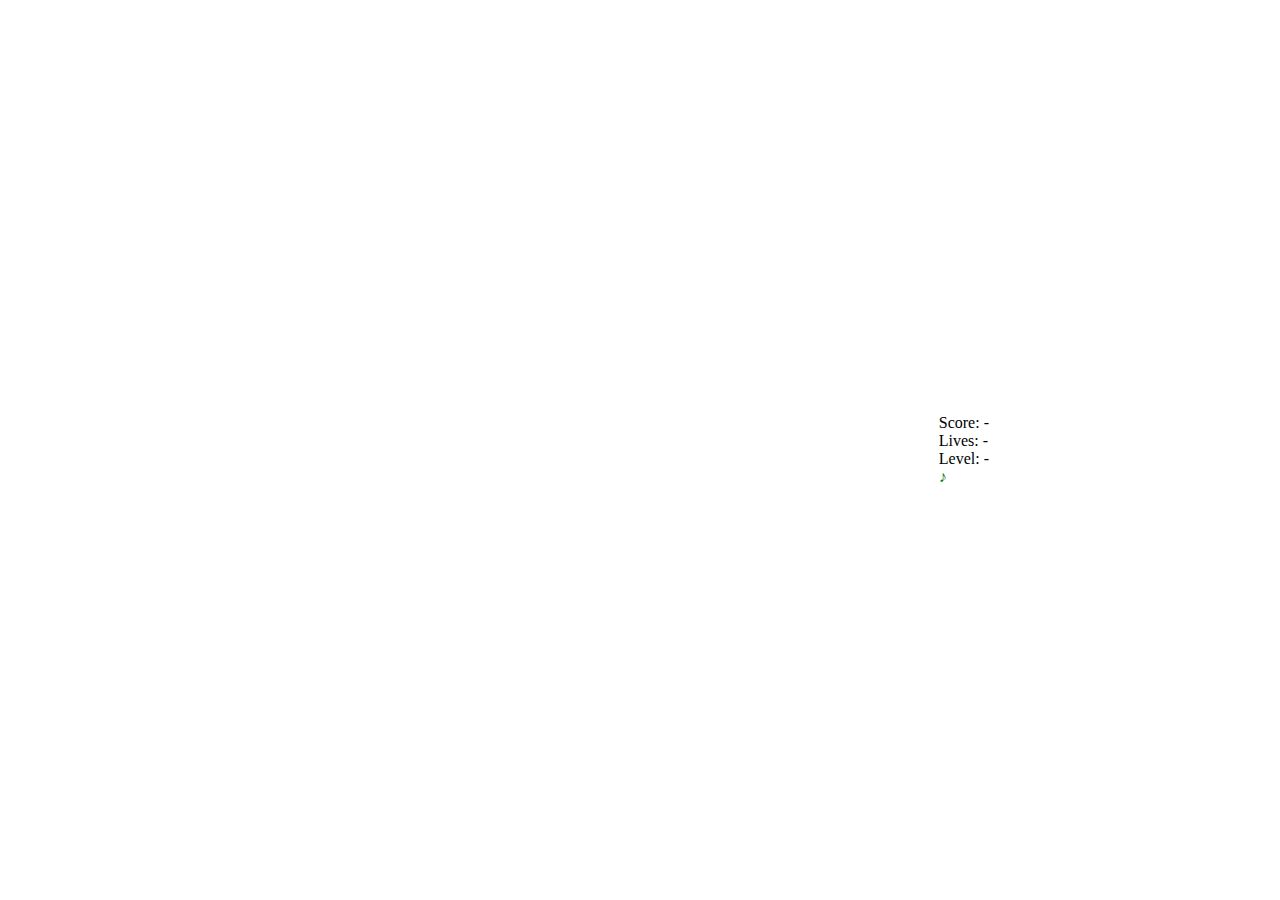
<file: pacman-source/index.html>
<!DOCTYPE html>
<html>
  <head>
    <meta charset="utf-8" />
    <title>HTML5 Pacman</title>
    
    <style type="text/css">
		html, body{
			margin: 0;
			padding: 0;
			width: 100%;
			height: 100%;
			display: flex;
			justify-content: center;
			align-items: center;
		}
      .pacman-wrapper {
        height:750px;
		  aspect-ratio: 19 / 22;
      }

		.sound-panel.disabled{color:red;}
		.sound-panel:not(.disabled){color: green;}
    </style>

</head>

<body>
	<div class="pacman-wrapper"></div>
	<div class="game-stats">
		<div class="score-panel">Score: <span class="score">-</span></div>
		<div class="lives-panel">Lives: <span class="lives">-</span></div>
		<div class="level-panel">Level: <span class="level">-</span></div>
		<div class="sound-panel">♪</div>
	</div>

	<script src="constants.js"></script>
	<script src="audio.js"></script>
	<script src="map.js"></script>
	<script src="ghost.js"></script>
	<script src="player.js"></script>
	<script src="game.js"></script>

  	<script>
	document.addEventListener('DOMContentLoaded', () => {
		new Game({
			container: document.querySelector('.pacman-wrapper'),
			score: document.querySelector('.score'),
			lives: document.querySelector('.lives'),
			level: document.querySelector('.level'),
			sound: document.querySelector('.sound-panel'),
		})
	})
  	</script>
</body>
</html>
</file>
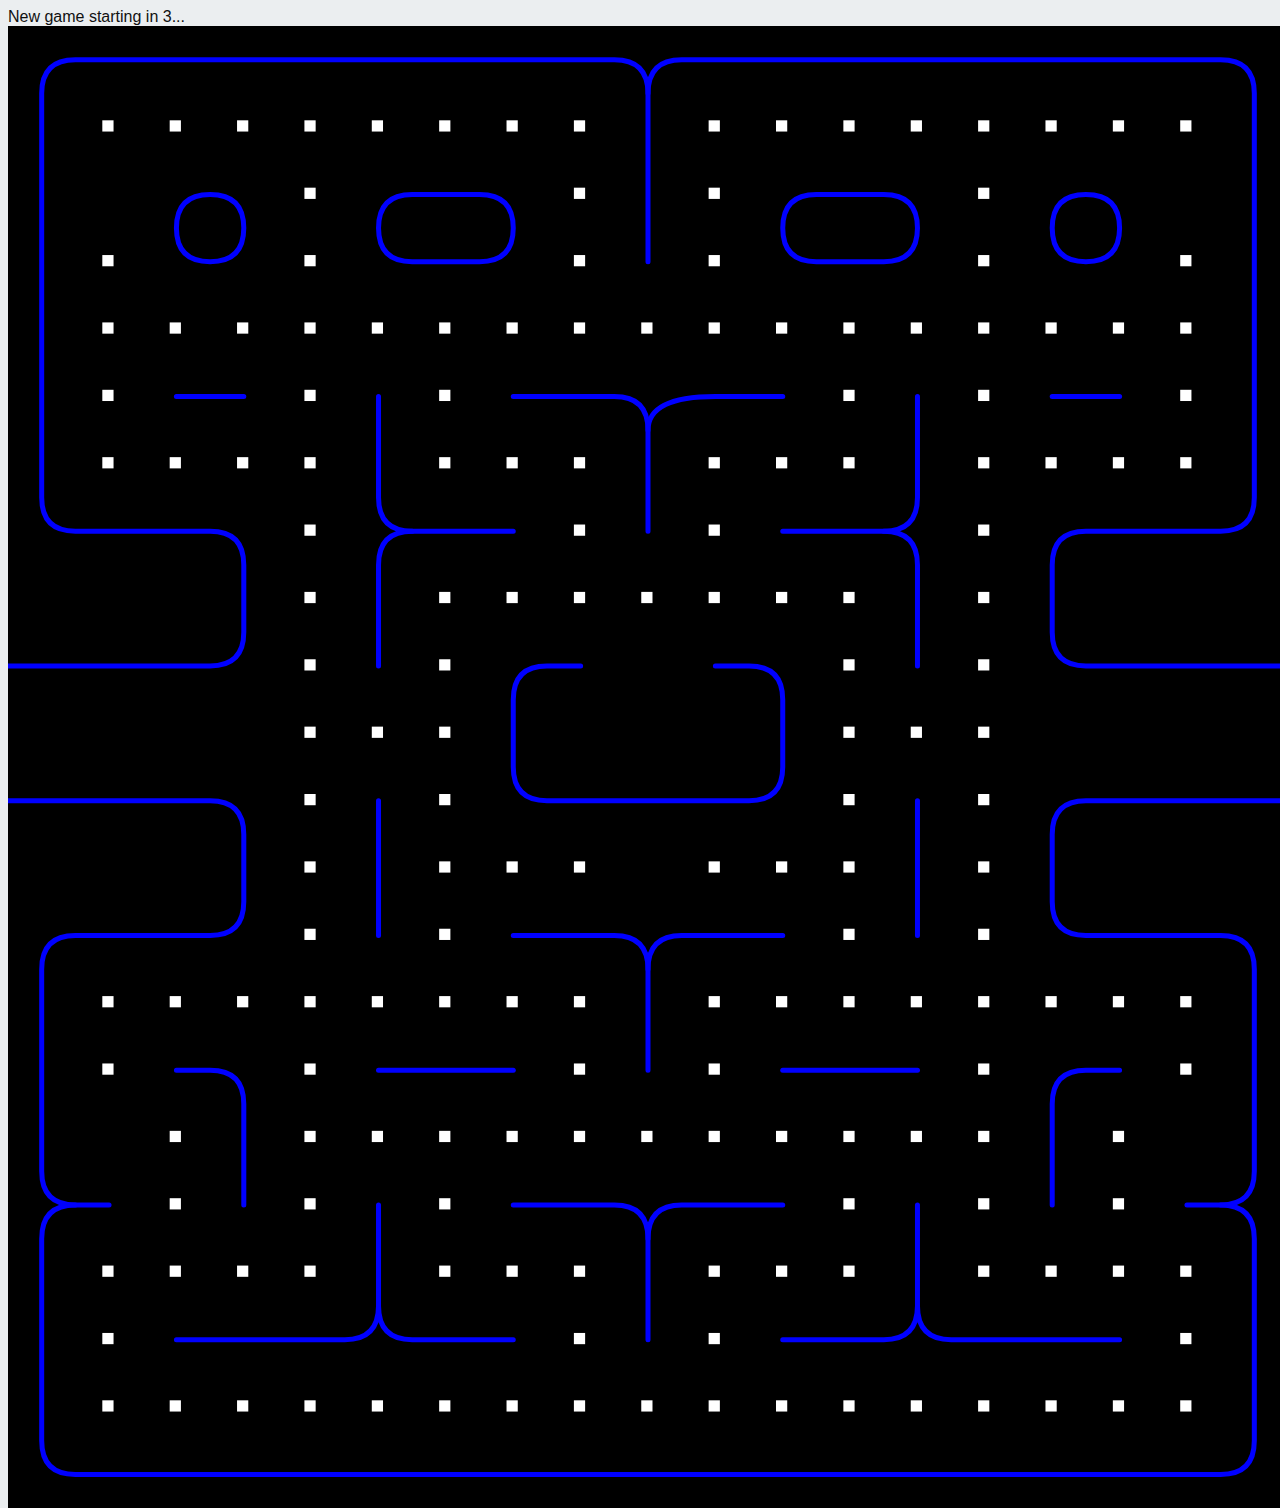
<file: game.html>
<!doctype html>
<html>
	<head>
		<meta http-equiv="Content-Type" content="text/html; charset=Utf-8">

		<title>Pacmen</title>
		<link rel="stylesheet" href="include/styles.css">
	</head>

<body>
	<div class="pacman-wrapper">
		<div class="message">Test</div>
	</div>
	<div class="game-stats">
		<div class="score-panel">Score: <span class="score">-</span></div>
		<div class="lives-panel">Lives: <span class="lives">-</span></div>
		<div class="level-panel">Level: <span class="level">-</span></div>
		<div class="sound-panel">♪</div>
	</div>

	<script src="include/game/constants.js"></script>
	<script src="include/game/audio.js"></script>
	<script src="include/game/map.js"></script>
	<script src="include/game/ghost.js"></script>
	<script src="include/game/player.js"></script>
	<script src="include/game/game.js"></script>

	<script src="include/scripts.js"></script>

  	<script>
  	</script>
</body>
</html>
</file>
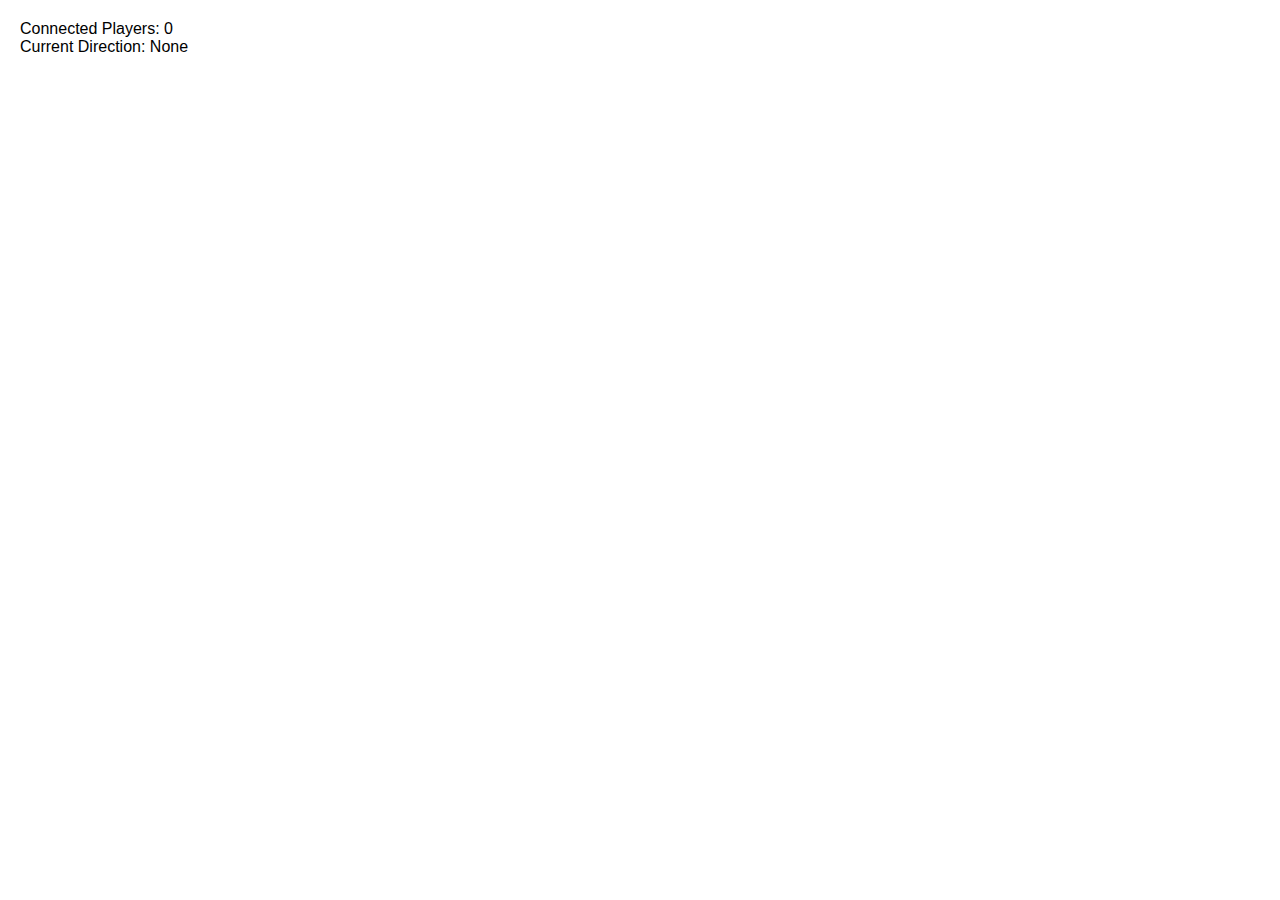
<file: test.html>
<!DOCTYPE html>
<html>
<head>
	<title>Pacman Client</title>
	<style>
		body {
			font-family: Arial, sans-serif;
			margin: 20px;
		}
		
		#status {
			margin-bottom: 20px;
		}
		
		#players {
			display: flex;
			flex-wrap: wrap;
			gap: 10px;
		}
		
		.player-box {
			border: 2px solid #333;
			border-radius: 8px;
			padding: 10px;
			min-width: 120px;
			text-align: center;
			background-color: #f0f0f0;
		}
		
		.player-id {
			font-weight: bold;
			margin-bottom: 5px;
			font-size: 12px;
		}
		
		.arrows {
			display: grid;
			grid-template-columns: 1fr 1fr 1fr;
			grid-template-rows: 1fr 1fr 1fr;
			gap: 2px;
			width: 60px;
			height: 60px;
			margin: 0 auto;
		}
		
		.arrow {
			background-color: #ddd;
			border: 1px solid #999;
			display: flex;
			align-items: center;
			justify-content: center;
			font-size: 16px;
			transition: background-color 0.1s;
		}
		
		.arrow.active {
			background-color: #4CAF50;
			color: white;
		}
		
		.arrow.up { grid-column: 2; grid-row: 1; }
		.arrow.left { grid-column: 1; grid-row: 2; }
		.arrow.right { grid-column: 3; grid-row: 2; }
		.arrow.down { grid-column: 2; grid-row: 3; }
	</style>
</head>
<body>
	<div id="status">
		<div>Connected Players: <span id="playerCount">0</span></div>
		<div>Current Direction: <span id="currentDirection">None</span></div>
	</div>
	
	<div id="players"></div>

	<script>
		let ws;
		let heldKeys = new Set();
		let playerStates = new Map(); // Track each player's held keys

		// Connect to PartyKit server
		function connect() {
			// Replace with your actual PartyKit URL
			ws = new WebSocket('ws://localhost:1999/party/main');
			
			ws.onopen = () => {
				console.log('Connected to Pacman server');
			};
			
			ws.onmessage = (event) => {
				const data = JSON.parse(event.data);
				if (data.type === 'gameState') {
					console.log('Game state:', data.data);
					updateGameState(data.data);
				}
			};
			
			ws.onclose = () => {
				console.log('Disconnected from server');
				// Reconnect after 1 second
				setTimeout(connect, 1000);
			};
			
			ws.onerror = (error) => {
				console.error('WebSocket error:', error);
			};
		}

		// Update the game state display
		function updateGameState(gameState) {
			// Update player count
			document.getElementById('playerCount').textContent = gameState.connectedUsers;
			
			// Update current direction
			const direction = gameState.currentDirection;
			let directionText = 'None';
			if (direction.vertical && direction.horizontal) {
				directionText = `${direction.vertical}-${direction.horizontal}`;
			} else if (direction.vertical) {
				directionText = direction.vertical;
			} else if (direction.horizontal) {
				directionText = direction.horizontal;
			}
			document.getElementById('currentDirection').textContent = directionText;
		}

		// Send key down event
		function sendKeyDown(key) {
			if (ws && ws.readyState === WebSocket.OPEN) {
				ws.send(JSON.stringify({
					type: 'keyDown',
					key: key
				}));
			}
		}

		// Send key up event
		function sendKeyUp(key) {
			if (ws && ws.readyState === WebSocket.OPEN) {
				ws.send(JSON.stringify({
					type: 'keyUp',
					key: key
				}));
			}
		}

		// Handle keydown events
		document.addEventListener('keydown', (event) => {
			// Only handle arrow keys
			if (['ArrowUp', 'ArrowDown', 'ArrowLeft', 'ArrowRight'].includes(event.key)) {
				event.preventDefault();
				
				// Only send if key wasn't already held down
				if (!heldKeys.has(event.key)) {
					heldKeys.add(event.key);
					sendKeyDown(event.key);
					console.log('Key down:', event.key);
				}
			}
		});

		// Handle keyup events
		document.addEventListener('keyup', (event) => {
			// Only handle arrow keys
			if (['ArrowUp', 'ArrowDown', 'ArrowLeft', 'ArrowRight'].includes(event.key)) {
				event.preventDefault();
				
				// Only send if key was actually held down
				if (heldKeys.has(event.key)) {
					heldKeys.delete(event.key);
					sendKeyUp(event.key);
					console.log('Key up:', event.key);
				}
			}
		});

		// Handle window focus/blur to reset held keys
		window.addEventListener('blur', () => {
			// Send key up for all held keys when window loses focus
			heldKeys.forEach(key => {
				sendKeyUp(key);
				console.log('Key up (window blur):', key);
			});
			heldKeys.clear();
		});

		// Connect when page loads
		connect();
	</script>
</body>
</html>
</file>
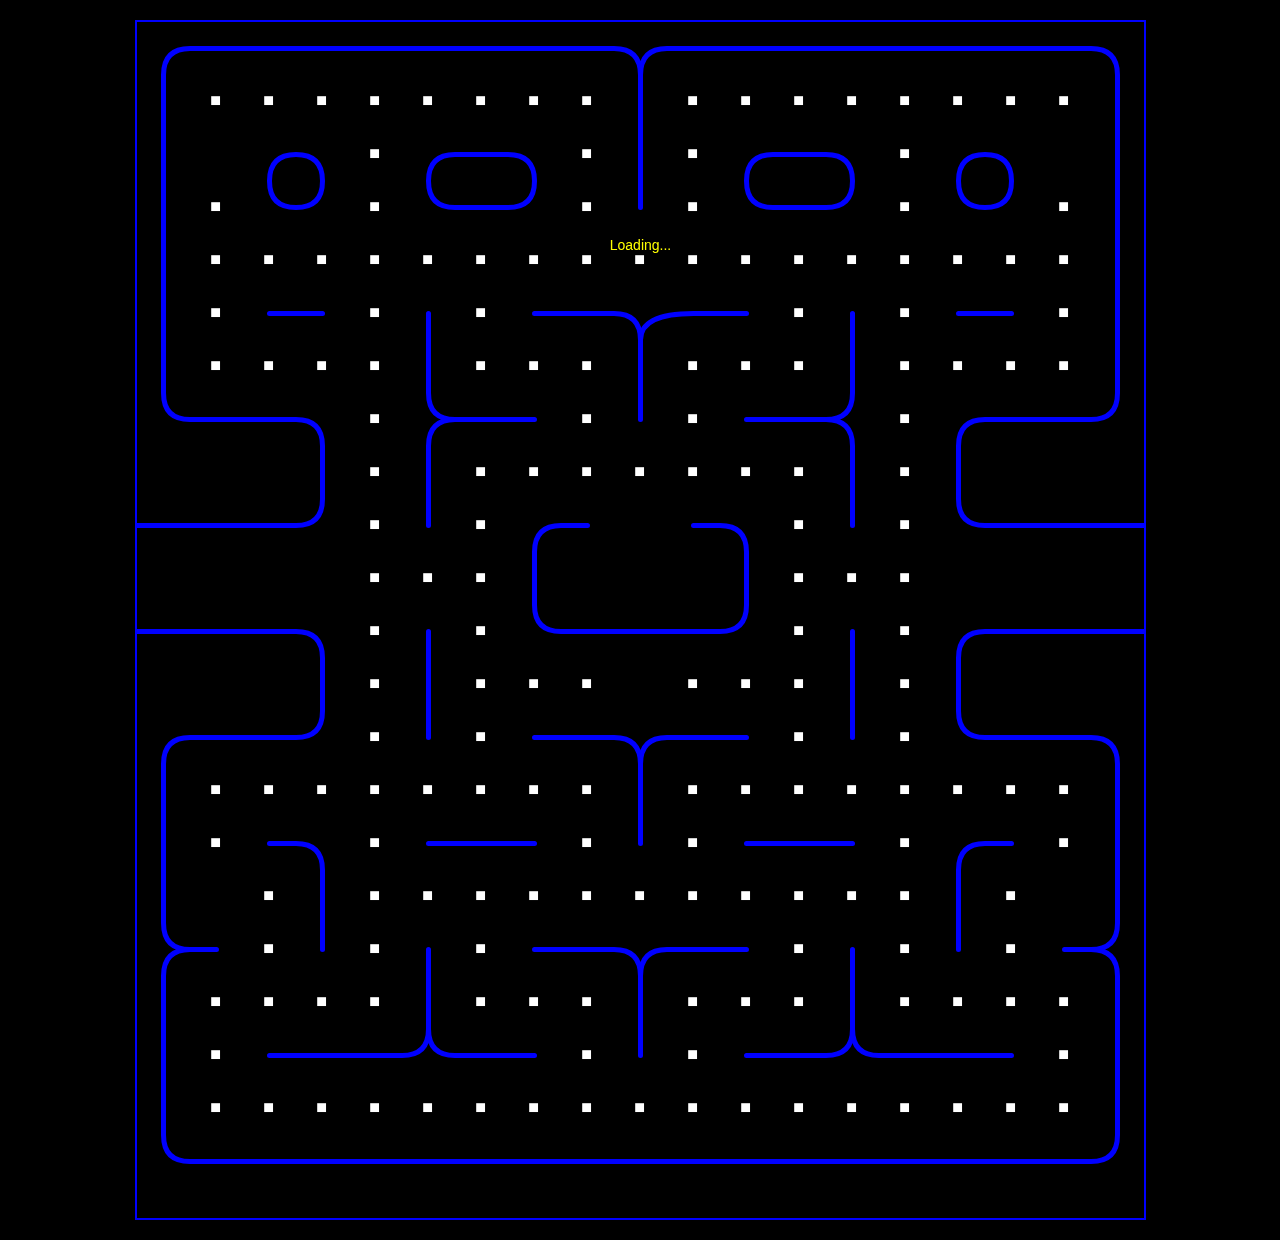
<file: pacman-source/moderner.html>
<!DOCTYPE html>
<html lang="en">
<head>
	<meta charset="UTF-8">
	<meta name="viewport" content="width=device-width, initial-scale=1.0">
	<title>Modern Pacman</title>
	<style>
		body {
			margin: 0;
			padding: 20px;
			background: #000;
			color: #fff;
			font-family: Arial, sans-serif;
			display: flex;
			justify-content: center;
			align-items: center;
			min-height: 100vh;
		}
		
		#gameContainer {
			border: 2px solid #00f;
			background: #000;
		}
		
		canvas {
			display: block;
		}
	</style>
</head>
<body>
	<div id="gameContainer">
		<canvas id="gameCanvas"></canvas>
	</div>

	<script>
		// Game Constants
		const DIRECTIONS = {
			NONE: 4,
			UP: 3,
			LEFT: 2,
			DOWN: 1,
			RIGHT: 11
		}

		const GAME_STATES = {
			WAITING: 5,
			PAUSE: 6,
			PLAYING: 7,
			COUNTDOWN: 8,
			EATEN_PAUSE: 9,
			DYING: 10
		}

		const TILE_TYPES = {
			WALL: 0,
			BISCUIT: 1,
			EMPTY: 2,
			BLOCK: 3,
			PILL: 4
		}

		const KEYS = {
			'N': 78,
			'S': 83,
			'P': 80,
			'ArrowLeft': 37,
			'ArrowUp': 38,
			'ArrowRight': 39,
			'ArrowDown': 40
		}

		const FPS = 30
		const GHOST_COLORS = ["#00FFDE", "#FF0000", "#FFB8DE", "#FFB847"]

		const MAP_DATA = [
			[0, 0, 0, 0, 0, 0, 0, 0, 0, 0, 0, 0, 0, 0, 0, 0, 0, 0, 0],
			[0, 1, 1, 1, 1, 1, 1, 1, 1, 0, 1, 1, 1, 1, 1, 1, 1, 1, 0],
			[0, 4, 0, 0, 1, 0, 0, 0, 1, 0, 1, 0, 0, 0, 1, 0, 0, 4, 0],
			[0, 1, 0, 0, 1, 0, 0, 0, 1, 0, 1, 0, 0, 0, 1, 0, 0, 1, 0],
			[0, 1, 1, 1, 1, 1, 1, 1, 1, 1, 1, 1, 1, 1, 1, 1, 1, 1, 0],
			[0, 1, 0, 0, 1, 0, 1, 0, 0, 0, 0, 0, 1, 0, 1, 0, 0, 1, 0],
			[0, 1, 1, 1, 1, 0, 1, 1, 1, 0, 1, 1, 1, 0, 1, 1, 1, 1, 0],
			[0, 0, 0, 0, 1, 0, 0, 0, 1, 0, 1, 0, 0, 0, 1, 0, 0, 0, 0],
			[2, 2, 2, 0, 1, 0, 1, 1, 1, 1, 1, 1, 1, 0, 1, 0, 2, 2, 2],
			[0, 0, 0, 0, 1, 0, 1, 0, 0, 3, 0, 0, 1, 0, 1, 0, 0, 0, 0],
			[2, 2, 2, 2, 1, 1, 1, 0, 3, 3, 3, 0, 1, 1, 1, 2, 2, 2, 2],
			[0, 0, 0, 0, 1, 0, 1, 0, 0, 0, 0, 0, 1, 0, 1, 0, 0, 0, 0],
			[2, 2, 2, 0, 1, 0, 1, 1, 1, 2, 1, 1, 1, 0, 1, 0, 2, 2, 2],
			[0, 0, 0, 0, 1, 0, 1, 0, 0, 0, 0, 0, 1, 0, 1, 0, 0, 0, 0],
			[0, 1, 1, 1, 1, 1, 1, 1, 1, 0, 1, 1, 1, 1, 1, 1, 1, 1, 0],
			[0, 1, 0, 0, 1, 0, 0, 0, 1, 0, 1, 0, 0, 0, 1, 0, 0, 1, 0],
			[0, 4, 1, 0, 1, 1, 1, 1, 1, 1, 1, 1, 1, 1, 1, 0, 1, 4, 0],
			[0, 0, 1, 0, 1, 0, 1, 0, 0, 0, 0, 0, 1, 0, 1, 0, 1, 0, 0],
			[0, 1, 1, 1, 1, 0, 1, 1, 1, 0, 1, 1, 1, 0, 1, 1, 1, 1, 0],
			[0, 1, 0, 0, 0, 0, 0, 0, 1, 0, 1, 0, 0, 0, 0, 0, 0, 1, 0],
			[0, 1, 1, 1, 1, 1, 1, 1, 1, 1, 1, 1, 1, 1, 1, 1, 1, 1, 0],
			[0, 0, 0, 0, 0, 0, 0, 0, 0, 0, 0, 0, 0, 0, 0, 0, 0, 0, 0]
		]

		const WALL_PATHS = [
			[{"move": [0, 9.5]}, {"line": [3, 9.5]}, {"curve": [3.5, 9.5, 3.5, 9]}, {"line": [3.5, 8]}, {"curve": [3.5, 7.5, 3, 7.5]}, {"line": [1, 7.5]}, {"curve": [0.5, 7.5, 0.5, 7]}, {"line": [0.5, 1]}, {"curve": [0.5, 0.5, 1, 0.5]}, {"line": [9, 0.5]}, {"curve": [9.5, 0.5, 9.5, 1]}, {"line": [9.5, 3.5]}],
			[{"move": [9.5, 1]}, {"curve": [9.5, 0.5, 10, 0.5]}, {"line": [18, 0.5]}, {"curve": [18.5, 0.5, 18.5, 1]}, {"line": [18.5, 7]}, {"curve": [18.5, 7.5, 18, 7.5]}, {"line": [16, 7.5]}, {"curve": [15.5, 7.5, 15.5, 8]}, {"line": [15.5, 9]}, {"curve": [15.5, 9.5, 16, 9.5]}, {"line": [19, 9.5]}],
			[{"move": [2.5, 5.5]}, {"line": [3.5, 5.5]}],
			[{"move": [3, 2.5]}, {"curve": [3.5, 2.5, 3.5, 3]}, {"curve": [3.5, 3.5, 3, 3.5]}, {"curve": [2.5, 3.5, 2.5, 3]}, {"curve": [2.5, 2.5, 3, 2.5]}],
			[{"move": [15.5, 5.5]}, {"line": [16.5, 5.5]}],
			[{"move": [16, 2.5]}, {"curve": [16.5, 2.5, 16.5, 3]}, {"curve": [16.5, 3.5, 16, 3.5]}, {"curve": [15.5, 3.5, 15.5, 3]}, {"curve": [15.5, 2.5, 16, 2.5]}],
			[{"move": [6, 2.5]}, {"line": [7, 2.5]}, {"curve": [7.5, 2.5, 7.5, 3]}, {"curve": [7.5, 3.5, 7, 3.5]}, {"line": [6, 3.5]}, {"curve": [5.5, 3.5, 5.5, 3]}, {"curve": [5.5, 2.5, 6, 2.5]}],
			[{"move": [12, 2.5]}, {"line": [13, 2.5]}, {"curve": [13.5, 2.5, 13.5, 3]}, {"curve": [13.5, 3.5, 13, 3.5]}, {"line": [12, 3.5]}, {"curve": [11.5, 3.5, 11.5, 3]}, {"curve": [11.5, 2.5, 12, 2.5]}],
			[{"move": [7.5, 5.5]}, {"line": [9, 5.5]}, {"curve": [9.5, 5.5, 9.5, 6]}, {"line": [9.5, 7.5]}],
			[{"move": [9.5, 6]}, {"curve": [9.5, 5.5, 10.5, 5.5]}, {"line": [11.5, 5.5]}],
			[{"move": [5.5, 5.5]}, {"line": [5.5, 7]}, {"curve": [5.5, 7.5, 6, 7.5]}, {"line": [7.5, 7.5]}],
			[{"move": [6, 7.5]}, {"curve": [5.5, 7.5, 5.5, 8]}, {"line": [5.5, 9.5]}],
			[{"move": [13.5, 5.5]}, {"line": [13.5, 7]}, {"curve": [13.5, 7.5, 13, 7.5]}, {"line": [11.5, 7.5]}],
			[{"move": [13, 7.5]}, {"curve": [13.5, 7.5, 13.5, 8]}, {"line": [13.5, 9.5]}],
			[{"move": [0, 11.5]}, {"line": [3, 11.5]}, {"curve": [3.5, 11.5, 3.5, 12]}, {"line": [3.5, 13]}, {"curve": [3.5, 13.5, 3, 13.5]}, {"line": [1, 13.5]}, {"curve": [0.5, 13.5, 0.5, 14]}, {"line": [0.5, 17]}, {"curve": [0.5, 17.5, 1, 17.5]}, {"line": [1.5, 17.5]}],
			[{"move": [1, 17.5]}, {"curve": [0.5, 17.5, 0.5, 18]}, {"line": [0.5, 21]}, {"curve": [0.5, 21.5, 1, 21.5]}, {"line": [18, 21.5]}, {"curve": [18.5, 21.5, 18.5, 21]}, {"line": [18.5, 18]}, {"curve": [18.5, 17.5, 18, 17.5]}, {"line": [17.5, 17.5]}],
			[{"move": [18, 17.5]}, {"curve": [18.5, 17.5, 18.5, 17]}, {"line": [18.5, 14]}, {"curve": [18.5, 13.5, 18, 13.5]}, {"line": [16, 13.5]}, {"curve": [15.5, 13.5, 15.5, 13]}, {"line": [15.5, 12]}, {"curve": [15.5, 11.5, 16, 11.5]}, {"line": [19, 11.5]}],
			[{"move": [5.5, 11.5]}, {"line": [5.5, 13.5]}],
			[{"move": [13.5, 11.5]}, {"line": [13.5, 13.5]}],
			[{"move": [2.5, 15.5]}, {"line": [3, 15.5]}, {"curve": [3.5, 15.5, 3.5, 16]}, {"line": [3.5, 17.5]}],
			[{"move": [16.5, 15.5]}, {"line": [16, 15.5]}, {"curve": [15.5, 15.5, 15.5, 16]}, {"line": [15.5, 17.5]}],
			[{"move": [5.5, 15.5]}, {"line": [7.5, 15.5]}],
			[{"move": [11.5, 15.5]}, {"line": [13.5, 15.5]}],
			[{"move": [2.5, 19.5]}, {"line": [5, 19.5]}, {"curve": [5.5, 19.5, 5.5, 19]}, {"line": [5.5, 17.5]}],
			[{"move": [5.5, 19]}, {"curve": [5.5, 19.5, 6, 19.5]}, {"line": [7.5, 19.5]}],
			[{"move": [11.5, 19.5]}, {"line": [13, 19.5]}, {"curve": [13.5, 19.5, 13.5, 19]}, {"line": [13.5, 17.5]}],
			[{"move": [13.5, 19]}, {"curve": [13.5, 19.5, 14, 19.5]}, {"line": [16.5, 19.5]}],
			[{"move": [7.5, 13.5]}, {"line": [9, 13.5]}, {"curve": [9.5, 13.5, 9.5, 14]}, {"line": [9.5, 15.5]}],
			[{"move": [9.5, 14]}, {"curve": [9.5, 13.5, 10, 13.5]}, {"line": [11.5, 13.5]}],
			[{"move": [7.5, 17.5]}, {"line": [9, 17.5]}, {"curve": [9.5, 17.5, 9.5, 18]}, {"line": [9.5, 19.5]}],
			[{"move": [9.5, 18]}, {"curve": [9.5, 17.5, 10, 17.5]}, {"line": [11.5, 17.5]}],
			[{"move": [8.5, 9.5]}, {"line": [8, 9.5]}, {"curve": [7.5, 9.5, 7.5, 10]}, {"line": [7.5, 11]}, {"curve": [7.5, 11.5, 8, 11.5]}, {"line": [11, 11.5]}, {"curve": [11.5, 11.5, 11.5, 11]}, {"line": [11.5, 10]}, {"curve": [11.5, 9.5, 11, 9.5]}, {"line": [10.5, 9.5]}]
		]

		// Utility Functions
		function cloneArray(arr) {
			return arr.map(row => Array.isArray(row) ? cloneArray(row) : row)
		}

		function isOnWholeSquare(x) {
			return x % 10 === 0
		}

		function pointToCoord(x) {
			return Math.round(x / 10)
		}

		function nextSquare(x, dir) {
			const rem = x % 10
			if (rem === 0) {
				return x
			} else if (dir === DIRECTIONS.RIGHT || dir === DIRECTIONS.DOWN) {
				return x + (10 - rem)
			} else {
				return x - rem
			}
		}

		function collided(pos1, pos2) {
			return Math.sqrt(Math.pow(pos1.x - pos2.x, 2) + Math.pow(pos1.y - pos2.y, 2)) < 10
		}

		// AudioManager Class
		class AudioManager {
			constructor() {
				this.sounds = new Map()
				this.playing = []
				this.disabled = localStorage.getItem('soundDisabled') === 'true'
			}

			async loadSound(name, path) {
				const audio = new Audio()
				audio.preload = 'auto'
				audio.src = path
				
				return new Promise((resolve) => {
					audio.addEventListener('canplaythrough', () => {
						this.sounds.set(name, audio)
						resolve()
					}, { once: true })
				})
			}

			play(name) {
				if (this.disabled || !this.sounds.has(name)) return
				
				const audio = this.sounds.get(name)
				audio.currentTime = 0
				audio.play()
				
				this.playing.push(name)
				audio.addEventListener('ended', () => {
					const index = this.playing.indexOf(name)
					if (index > -1) this.playing.splice(index, 1)
				}, { once: true })
			}

			pause() {
				this.playing.forEach(name => {
					const audio = this.sounds.get(name)
					if (audio) audio.pause()
				})
			}

			resume() {
				this.playing.forEach(name => {
					const audio = this.sounds.get(name)
					if (audio) audio.play()
				})
			}

			toggleSound() {
				this.disabled = !this.disabled
				localStorage.setItem('soundDisabled', this.disabled.toString())
				if (this.disabled) {
					this.playing.forEach(name => {
						const audio = this.sounds.get(name)
						if (audio) {
							audio.pause()
							audio.currentTime = 0
						}
					})
					this.playing = []
				}
			}

			isSoundDisabled() {
				return this.disabled
			}
		}

		// GameMap Class
		class GameMap {
			constructor(blockSize) {
				this.blockSize = blockSize
				this.pillSize = 0
				this.reset()
			}

			reset() {
				this.map = cloneArray(MAP_DATA)
				this.height = this.map.length
				this.width = this.map[0].length
			}

			withinBounds(y, x) {
				return y >= 0 && y < this.height && x >= 0 && x < this.width
			}

			block(pos) {
				return this.map[pos.y][pos.x]
			}

			setBlock(pos, type) {
				this.map[pos.y][pos.x] = type
			}

			isWallSpace(pos) {
				return this.withinBounds(pos.y, pos.x) && this.map[pos.y][pos.x] === TILE_TYPES.WALL
			}

			isFloorSpace(pos) {
				if (!this.withinBounds(pos.y, pos.x)) return false
				const piece = this.map[pos.y][pos.x]
				return piece === TILE_TYPES.EMPTY || piece === TILE_TYPES.BISCUIT || piece === TILE_TYPES.PILL
			}

			draw(ctx) {
				ctx.fillStyle = "#000"
				ctx.fillRect(0, 0, this.width * this.blockSize, this.height * this.blockSize)

				this.drawWalls(ctx)
				
				for (let i = 0; i < this.height; i++) {
					for (let j = 0; j < this.width; j++) {
						this.drawBlock(i, j, ctx)
					}
				}
			}

			drawWalls(ctx) {
				ctx.strokeStyle = "#0000FF"
				ctx.lineWidth = 5
				ctx.lineCap = "round"
				
				WALL_PATHS.forEach(line => {
					ctx.beginPath()
					line.forEach(p => {
						if (p.move) {
							ctx.moveTo(p.move[0] * this.blockSize, p.move[1] * this.blockSize)
						} else if (p.line) {
							ctx.lineTo(p.line[0] * this.blockSize, p.line[1] * this.blockSize)
						} else if (p.curve) {
							ctx.quadraticCurveTo(
								p.curve[0] * this.blockSize, p.curve[1] * this.blockSize,
								p.curve[2] * this.blockSize, p.curve[3] * this.blockSize
							)
						}
					})
					ctx.stroke()
				})
			}

			drawBlock(y, x, ctx) {
				const layout = this.map[y][x]
				
				if (layout === TILE_TYPES.PILL) return

				ctx.beginPath()
				
				if (layout === TILE_TYPES.EMPTY || layout === TILE_TYPES.BLOCK || layout === TILE_TYPES.BISCUIT) {
					ctx.fillStyle = "#000"
					ctx.fillRect(x * this.blockSize, y * this.blockSize, this.blockSize, this.blockSize)

					if (layout === TILE_TYPES.BISCUIT) {
						ctx.fillStyle = "#FFF"
						ctx.fillRect(
							x * this.blockSize + this.blockSize / 2.5,
							y * this.blockSize + this.blockSize / 2.5,
							this.blockSize / 6, this.blockSize / 6
						)
					}
				}
				ctx.closePath()
			}

			drawPills(ctx) {
				if (++this.pillSize > 30) {
					this.pillSize = 0
				}
				
				for (let i = 0; i < this.height; i++) {
					for (let j = 0; j < this.width; j++) {
						if (this.map[i][j] === TILE_TYPES.PILL) {
							ctx.beginPath()

							ctx.fillStyle = "#000"
							ctx.fillRect(j * this.blockSize, i * this.blockSize, this.blockSize, this.blockSize)

							ctx.fillStyle = "#FFF"
							ctx.arc(
								j * this.blockSize + this.blockSize / 2,
								i * this.blockSize + this.blockSize / 2,
								Math.abs(5 - this.pillSize / 3),
								0, Math.PI * 2, false
							)
							ctx.fill()
							ctx.closePath()
						}
					}
				}
			}
		}

		// Player Class
		class Player {
			constructor(game, map) {
				this.game = game
				this.map = map
				this.reset()
				this.setupKeyMapping()
			}

			setupKeyMapping() {
				this.keyMap = {
					[KEYS.ArrowLeft]: DIRECTIONS.LEFT,
					[KEYS.ArrowUp]: DIRECTIONS.UP,
					[KEYS.ArrowRight]: DIRECTIONS.RIGHT,
					[KEYS.ArrowDown]: DIRECTIONS.DOWN
				}
			}

			reset() {
				this.score = 0
				this.lives = 3
				this.newLevel()
			}

			newLevel() {
				this.resetPosition()
				this.eaten = 0
			}

			resetPosition() {
				this.position = { x: 90, y: 120 }
				this.direction = DIRECTIONS.LEFT
				this.due = DIRECTIONS.LEFT
			}

			addScore(points) {
				this.score += points
				if (this.score >= 10000 && this.score - points < 10000) {
					this.lives += 1
				}
			}

			loseLife() {
				this.lives -= 1
			}

			handleKeyDown(keyCode) {
				if (this.keyMap[keyCode] !== undefined) {
					this.due = this.keyMap[keyCode]
					return false
				}
				return true
			}

			getNewCoord(dir, current) {
				return {
					x: current.x + (dir === DIRECTIONS.LEFT ? -2 : dir === DIRECTIONS.RIGHT ? 2 : 0),
					y: current.y + (dir === DIRECTIONS.DOWN ? 2 : dir === DIRECTIONS.UP ? -2 : 0)
				}
			}

			next(pos, dir) {
				return {
					y: pointToCoord(nextSquare(pos.y, dir)),
					x: pointToCoord(nextSquare(pos.x, dir))
				}
			}

			onGridSquare(pos) {
				return isOnWholeSquare(pos.y) && isOnWholeSquare(pos.x)
			}

			isOnSamePlane(due, dir) {
				return ((due === DIRECTIONS.LEFT || due === DIRECTIONS.RIGHT) && 
						(dir === DIRECTIONS.LEFT || dir === DIRECTIONS.RIGHT)) ||
					   ((due === DIRECTIONS.UP || due === DIRECTIONS.DOWN) && 
						(dir === DIRECTIONS.UP || dir === DIRECTIONS.DOWN))
			}

			isMidSquare(x) {
				const rem = x % 10
				return rem > 3 || rem < 7
			}

			move() {
				let npos = null
				const oldPosition = { ...this.position }

				if (this.due !== this.direction) {
					npos = this.getNewCoord(this.due, this.position)
					
					if (this.isOnSamePlane(this.due, this.direction) ||
						(this.onGridSquare(this.position) && this.map.isFloorSpace(this.next(npos, this.due)))) {
						this.direction = this.due
					} else {
						npos = null
					}
				}

				if (npos === null) {
					npos = this.getNewCoord(this.direction, this.position)
				}

				if (this.onGridSquare(this.position) && this.map.isWallSpace(this.next(npos, this.direction))) {
					this.direction = DIRECTIONS.NONE
				}

				if (this.direction === DIRECTIONS.NONE) {
					return { new: this.position, old: this.position }
				}

				// Handle tunnel
				if (npos.y === 100 && npos.x >= 190 && this.direction === DIRECTIONS.RIGHT) {
					npos = { y: 100, x: -10 }
				}
				if (npos.y === 100 && npos.x <= -12 && this.direction === DIRECTIONS.LEFT) {
					npos = { y: 100, x: 190 }
				}

				this.position = npos
				const nextWhole = this.next(this.position, this.direction)
				const block = this.map.block(nextWhole)

				if ((this.isMidSquare(this.position.y) || this.isMidSquare(this.position.x)) &&
					(block === TILE_TYPES.BISCUIT || block === TILE_TYPES.PILL)) {
					
					this.map.setBlock(nextWhole, TILE_TYPES.EMPTY)
					this.addScore(block === TILE_TYPES.BISCUIT ? 10 : 50)
					this.eaten += 1

					if (this.eaten === 182) {
						this.game.completedLevel()
					}

					if (block === TILE_TYPES.PILL) {
						this.game.eatenPill()
					}
				}

				return { new: this.position, old: oldPosition }
			}

			calcAngle(dir, pos) {
				if (dir === DIRECTIONS.RIGHT && (pos.x % 10 < 5)) {
					return { start: 0.25, end: 1.75, direction: false }
				} else if (dir === DIRECTIONS.DOWN && (pos.y % 10 < 5)) {
					return { start: 0.75, end: 2.25, direction: false }
				} else if (dir === DIRECTIONS.UP && (pos.y % 10 < 5)) {
					return { start: 1.25, end: 1.75, direction: true }
				} else if (dir === DIRECTIONS.LEFT && (pos.x % 10 < 5)) {
					return { start: 0.75, end: 1.25, direction: true }
				}
				return { start: 0, end: 2, direction: false }
			}

			draw(ctx) {
				const s = this.map.blockSize
				const angle = this.calcAngle(this.direction, this.position)

				ctx.fillStyle = "#FFFF00"
				ctx.beginPath()
				ctx.moveTo(
					(this.position.x / 10) * s + s / 2,
					(this.position.y / 10) * s + s / 2
				)
				ctx.arc(
					(this.position.x / 10) * s + s / 2,
					(this.position.y / 10) * s + s / 2,
					s / 2,
					Math.PI * angle.start,
					Math.PI * angle.end,
					angle.direction
				)
				ctx.fill()
			}

			drawDead(ctx, amount) {
				if (amount >= 1) return

				const size = this.map.blockSize
				const half = size / 2

				ctx.fillStyle = "#FFFF00"
				ctx.beginPath()
				ctx.moveTo(
					(this.position.x / 10) * size + half,
					(this.position.y / 10) * size + half
				)
				ctx.arc(
					(this.position.x / 10) * size + half,
					(this.position.y / 10) * size + half,
					half, 0, Math.PI * 2 * amount, true
				)
				ctx.fill()
			}
		}

		// Ghost Class
		class Ghost {
			constructor(game, map, color) {
				this.game = game
				this.map = map
				this.color = color
				this.reset()
			}

			reset() {
				this.position = { x: 90, y: 80 }
				this.direction = this.getRandomDirection()
				this.due = this.getRandomDirection()
				this.eatable = null
				this.eaten = null
			}

			getRandomDirection() {
				const moves = (this.direction === DIRECTIONS.LEFT || this.direction === DIRECTIONS.RIGHT)
					? [DIRECTIONS.UP, DIRECTIONS.DOWN]
					: [DIRECTIONS.LEFT, DIRECTIONS.RIGHT]
				return moves[Math.floor(Math.random() * 2)]
			}

			getNewCoord(dir, current) {
				const speed = this.isVulnerable() ? 1 : this.isHidden() ? 4 : 2
				const xSpeed = dir === DIRECTIONS.LEFT ? -speed : dir === DIRECTIONS.RIGHT ? speed : 0
				const ySpeed = dir === DIRECTIONS.DOWN ? speed : dir === DIRECTIONS.UP ? -speed : 0

				return {
					x: this.addBounded(current.x, xSpeed),
					y: this.addBounded(current.y, ySpeed)
				}
			}

			addBounded(x1, x2) {
				const rem = x1 % 10
				const result = rem + x2
				if (rem !== 0 && result > 10) {
					return x1 + (10 - rem)
				} else if (rem > 0 && result < 0) {
					return x1 - rem
				}
				return x1 + x2
			}

			isVulnerable() {
				return this.eatable !== null
			}

			isDangerous() {
				return this.eaten === null
			}

			isHidden() {
				return this.eatable === null && this.eaten !== null
			}

			onGridSquare(pos) {
				return isOnWholeSquare(pos.y) && isOnWholeSquare(pos.x)
			}

			oppositeDirection(dir) {
				return dir === DIRECTIONS.LEFT ? DIRECTIONS.RIGHT :
					   dir === DIRECTIONS.RIGHT ? DIRECTIONS.LEFT :
					   dir === DIRECTIONS.UP ? DIRECTIONS.DOWN : DIRECTIONS.UP
			}

			makeEatable() {
				this.direction = this.oppositeDirection(this.direction)
				this.eatable = this.game.getTick()
			}

			eat() {
				this.eatable = null
				this.eaten = this.game.getTick()
			}

			nextSquare(x, dir) {
				const rem = x % 10
				if (rem === 0) {
					return x
				} else if (dir === DIRECTIONS.RIGHT || dir === DIRECTIONS.DOWN) {
					return x + (10 - rem)
				} else {
					return x - rem
				}
			}

			secondsAgo(tick) {
				return (this.game.getTick() - tick) / FPS
			}

			getColor() {
				if (this.eatable) {
					if (this.secondsAgo(this.eatable) > 5) {
						return this.game.getTick() % 20 > 10 ? "#FFFFFF" : "#0000BB"
					} else {
						return "#0000BB"
					}
				} else if (this.eaten) {
					return "#222"
				}
				return this.color
			}

			handleTunnel(pos) {
				if (pos.y === 100 && pos.x >= 190 && this.direction === DIRECTIONS.RIGHT) {
					return { y: 100, x: -10 }
				}
				if (pos.y === 100 && pos.x <= -10 && this.direction === DIRECTIONS.LEFT) {
					return { y: 100, x: 190 }
				}
				return false
			}

			move() {
				const oldPos = { ...this.position }
				const onGrid = this.onGridSquare(this.position)
				let npos = null

				if (this.due !== this.direction) {
					npos = this.getNewCoord(this.due, this.position)
					
					if (onGrid && this.map.isFloorSpace({
						y: pointToCoord(this.nextSquare(npos.y, this.due)),
						x: pointToCoord(this.nextSquare(npos.x, this.due))
					})) {
						this.direction = this.due
					} else {
						npos = null
					}
				}

				if (npos === null) {
					npos = this.getNewCoord(this.direction, this.position)
				}

				if (onGrid && this.map.isWallSpace({
					y: pointToCoord(this.nextSquare(npos.y, this.direction)),
					x: pointToCoord(this.nextSquare(npos.x, this.direction))
				})) {
					this.due = this.getRandomDirection()
					return this.move()
				}

				this.position = npos

				const tmp = this.handleTunnel(this.position)
				if (tmp) {
					this.position = tmp
				}

				this.due = this.getRandomDirection()

				return { new: this.position, old: oldPos }
			}

			draw(ctx) {
				const s = this.map.blockSize
				const top = (this.position.y / 10) * s
				const left = (this.position.x / 10) * s

				if (this.eatable && this.secondsAgo(this.eatable) > 8) {
					this.eatable = null
				}

				if (this.eaten && this.secondsAgo(this.eaten) > 3) {
					this.eaten = null
				}

				const tl = left + s
				const base = top + s - 3
				const inc = s / 10

				const high = this.game.getTick() % 10 > 5 ? 3 : -3
				const low = this.game.getTick() % 10 > 5 ? -3 : 3

				ctx.fillStyle = this.getColor()
				ctx.beginPath()

				ctx.moveTo(left, base)
				ctx.quadraticCurveTo(left, top, left + (s / 2), top)
				ctx.quadraticCurveTo(left + s, top, left + s, base)

				// Wavy bottom
				ctx.quadraticCurveTo(tl - (inc * 1), base + high, tl - (inc * 2), base)
				ctx.quadraticCurveTo(tl - (inc * 3), base + low, tl - (inc * 4), base)
				ctx.quadraticCurveTo(tl - (inc * 5), base + high, tl - (inc * 6), base)
				ctx.quadraticCurveTo(tl - (inc * 7), base + low, tl - (inc * 8), base)
				ctx.quadraticCurveTo(tl - (inc * 9), base + high, tl - (inc * 10), base)

				ctx.closePath()
				ctx.fill()

				// Eyes
				ctx.beginPath()
				ctx.fillStyle = "#FFF"
				ctx.arc(left + 6, top + 6, s / 6, 0, 300, false)
				ctx.arc((left + s) - 6, top + 6, s / 6, 0, 300, false)
				ctx.closePath()
				ctx.fill()

				const f = s / 12
				const off = {
					[DIRECTIONS.RIGHT]: [f, 0],
					[DIRECTIONS.LEFT]: [-f, 0],
					[DIRECTIONS.UP]: [0, -f],
					[DIRECTIONS.DOWN]: [0, f]
				}

				// Pupils
				ctx.beginPath()
				ctx.fillStyle = "#000"
				ctx.arc(
					left + 6 + off[this.direction][0],
					top + 6 + off[this.direction][1],
					s / 15, 0, 300, false
				)
				ctx.arc(
					(left + s) - 6 + off[this.direction][0],
					top + 6 + off[this.direction][1],
					s / 15, 0, 300, false
				)
				ctx.closePath()
				ctx.fill()
			}
		}

		// Game Class
		class Game {
			constructor(canvas) {
				this.canvas = canvas
				this.ctx = canvas.getContext('2d')
				this.state = GAME_STATES.WAITING
				this.stateChanged = true
				this.tick = 0
				this.level = 0
				this.eatenCount = 0
				this.timerStart = null
				this.lastTime = 0
				this.stored = null
				
				this.setupCanvas()
				this.init()
			}

			setupCanvas() {
				const blockSize = Math.floor(window.innerWidth * 0.8 / 19)
				this.canvas.width = blockSize * 19
				this.canvas.height = blockSize * 22 + 30
				
				this.audioManager = new AudioManager()
				this.map = new GameMap(blockSize)
				this.player = new Player(this, this.map)
				this.ghosts = GHOST_COLORS.map(color => new Ghost(this, this.map, color))
			}

			async init() {
				this.map.draw(this.ctx)
				this.dialog("Loading...")

				// Load audio files
				try {
					await Promise.all([
						this.audioManager.loadSound('start', 'data:audio/wav;base64,'),
						this.audioManager.loadSound('die', 'data:audio/wav;base64,'),
						this.audioManager.loadSound('eatghost', 'data:audio/wav;base64,'),
						this.audioManager.loadSound('eatpill', 'data:audio/wav;base64,')
					])
				} catch (e) {
					console.log('Audio loading failed, continuing without sound')
				}

				this.setupEventHandlers()
				this.dialog("Press N to Start")
				this.startGameLoop()
			}

			setupEventHandlers() {
				document.addEventListener('keydown', (e) => this.handleKeyDown(e))
				document.addEventListener('keypress', (e) => this.handleKeyPress(e))
			}

			handleKeyDown(e) {
				if (e.code === 'KeyN') {
					this.startNewGame()
				} else if (e.code === 'KeyS') {
					this.audioManager.toggleSound()
				} else if (e.code === 'KeyP' && this.state === GAME_STATES.PAUSE) {
					this.audioManager.resume()
					this.map.draw(this.ctx)
					this.setState(this.stored)
				} else if (e.code === 'KeyP') {
					this.stored = this.state
					this.setState(GAME_STATES.PAUSE)
					this.audioManager.pause()
					this.map.draw(this.ctx)
					this.dialog("Paused")
				} else if (this.state !== GAME_STATES.PAUSE) {
					return this.player.handleKeyDown(e.keyCode)
				}
				return true
			}

			handleKeyPress(e) {
				if (this.state !== GAME_STATES.WAITING && this.state !== GAME_STATES.PAUSE) {
					e.preventDefault()
					e.stopPropagation()
				}
			}

			getTick() {
				return this.tick
			}

			setState(newState) {
				this.state = newState
				this.stateChanged = true
			}

			startNewGame() {
				this.setState(GAME_STATES.WAITING)
				this.level = 1
				this.player.reset()
				this.map.reset()
				this.map.draw(this.ctx)
				this.startLevel()
			}

			startLevel() {
				this.player.resetPosition()
				this.ghosts.forEach(ghost => ghost.reset())
				this.audioManager.play('start')
				this.timerStart = this.tick
				this.setState(GAME_STATES.COUNTDOWN)
			}

			completedLevel() {
				this.setState(GAME_STATES.WAITING)
				this.level += 1
				this.map.reset()
				this.player.newLevel()
				this.startLevel()
			}

			eatenPill() {
				this.audioManager.play('eatpill')
				this.timerStart = this.tick
				this.eatenCount = 0
				this.ghosts.forEach(ghost => ghost.makeEatable())
			}

			loseLife() {
				this.setState(GAME_STATES.WAITING)
				this.player.loseLife()
				if (this.player.lives > 0) {
					this.startLevel()
				}
			}

			dialog(text) {
				this.ctx.fillStyle = "#FFFF00"
				this.ctx.font = "14px Arial"
				const width = this.ctx.measureText(text).width
				const x = (this.map.width * this.map.blockSize - width) / 2
				this.ctx.fillText(text, x, this.map.height * 10 + 8)
			}

			drawScore(text, position) {
				this.ctx.fillStyle = "#FFFFFF"
				this.ctx.font = "12px Arial"
				this.ctx.fillText(
					text,
					(position.new.x / 10) * this.map.blockSize,
					((position.new.y + 5) / 10) * this.map.blockSize
				)
			}

			drawFooter() {
				const topLeft = this.map.height * this.map.blockSize
				const textBase = topLeft + 17

				this.ctx.fillStyle = "#000000"
				this.ctx.fillRect(0, topLeft, this.map.width * this.map.blockSize, 30)

				// Draw lives
				for (let i = 0; i < this.player.lives; i++) {
					this.ctx.fillStyle = "#FFFF00"
					this.ctx.beginPath()
					this.ctx.moveTo(
						150 + (25 * i) + this.map.blockSize / 2,
						(topLeft + 1) + this.map.blockSize / 2
					)
					this.ctx.arc(
						150 + (25 * i) + this.map.blockSize / 2,
						(topLeft + 1) + this.map.blockSize / 2,
						this.map.blockSize / 2,
						Math.PI * 0.25, Math.PI * 1.75, false
					)
					this.ctx.fill()
				}

				// Sound indicator
				this.ctx.fillStyle = !this.audioManager.isSoundDisabled() ? "#00FF00" : "#FF0000"
				this.ctx.font = "bold 16px sans-serif"
				this.ctx.fillText("♪", 10, textBase)

				// Score and level
				this.ctx.fillStyle = "#FFFF00"
				this.ctx.font = "14px Arial"
				this.ctx.fillText(`Score: ${this.player.score}`, 30, textBase)
				this.ctx.fillText(`Level: ${this.level}`, 260, textBase)
			}

			redrawBlock(pos) {
				this.map.drawBlock(Math.floor(pos.y / 10), Math.floor(pos.x / 10), this.ctx)
				this.map.drawBlock(Math.ceil(pos.y / 10), Math.ceil(pos.x / 10), this.ctx)
			}

			mainDraw() {
				const ghostPositions = []

				// Move all entities
				this.ghosts.forEach(ghost => {
					ghostPositions.push(ghost.move())
				})
				const userPos = this.player.move()

				// Redraw old positions
				ghostPositions.forEach(pos => {
					this.redrawBlock(pos.old)
				})
				this.redrawBlock(userPos.old)

				// Draw entities
				this.ghosts.forEach(ghost => {
					ghost.draw(this.ctx)
				})
				this.player.draw(this.ctx)

				// Check collisions
				ghostPositions.forEach((ghostPos, i) => {
					if (collided(userPos.new, ghostPos.new)) {
						if (this.ghosts[i].isVulnerable()) {
							this.audioManager.play('eatghost')
							this.ghosts[i].eat()
							this.eatenCount += 1
							const score = this.eatenCount * 50
							this.drawScore(score.toString(), ghostPos)
							this.player.addScore(score)
							this.setState(GAME_STATES.EATEN_PAUSE)
							this.timerStart = this.tick
						} else if (this.ghosts[i].isDangerous()) {
							this.audioManager.play('die')
							this.setState(GAME_STATES.DYING)
							this.timerStart = this.tick
						}
					}
				})

				return { userPos: userPos.new, ghostPositions }
			}

			gameLoop() {
				if (this.state !== GAME_STATES.PAUSE) {
					this.tick++
				}

				this.map.drawPills(this.ctx)

				if (this.state === GAME_STATES.PLAYING) {
					const positions = this.mainDraw()
					this.userPos = positions.userPos
					this.ghostPos = positions.ghostPositions
				} else if (this.state === GAME_STATES.WAITING && this.stateChanged) {
					this.stateChanged = false
					this.map.draw(this.ctx)
					this.dialog("Press N to start a New game")
				} else if (this.state === GAME_STATES.EATEN_PAUSE && (this.tick - this.timerStart) > (FPS / 3)) {
					this.map.draw(this.ctx)
					this.setState(GAME_STATES.PLAYING)
				} else if (this.state === GAME_STATES.DYING) {
					if (this.tick - this.timerStart > (FPS * 2)) {
						this.loseLife()
					} else {
						this.redrawBlock(this.userPos)
						this.ghostPos.forEach(pos => {
							this.redrawBlock(pos.old)
						})
						this.ghosts.forEach(ghost => {
							ghost.draw(this.ctx)
						})
						this.player.drawDead(this.ctx, (this.tick - this.timerStart) / (FPS * 2))
					}
				} else if (this.state === GAME_STATES.COUNTDOWN) {
					const diff = 5 + Math.floor((this.timerStart - this.tick) / FPS)
					
					if (diff === 0) {
						this.map.draw(this.ctx)
						this.setState(GAME_STATES.PLAYING)
					} else {
						if (diff !== this.lastTime) {
							this.lastTime = diff
							this.map.draw(this.ctx)
							this.dialog(`Starting in: ${diff}`)
						}
					}
				}

				this.drawFooter()
			}

			startGameLoop() {
				const loop = () => {
					this.gameLoop()
					setTimeout(loop, 1000 / FPS)
				}
				loop()
			}
		}

		// Initialize the game
		window.addEventListener('load', () => {
			const canvas = document.getElementById('gameCanvas')
			new Game(canvas)
		})
	</script>
</body>
</html>
</file>
<file: include/styles.css>
html, body{
	width: 100%;
	height: 100%;
}
a{
	color:blue;
}
body{
	background-color: rgb(235,238,240);
	color: #111111;
	font-family: "Roboto", sans-serif;
}
</file>
